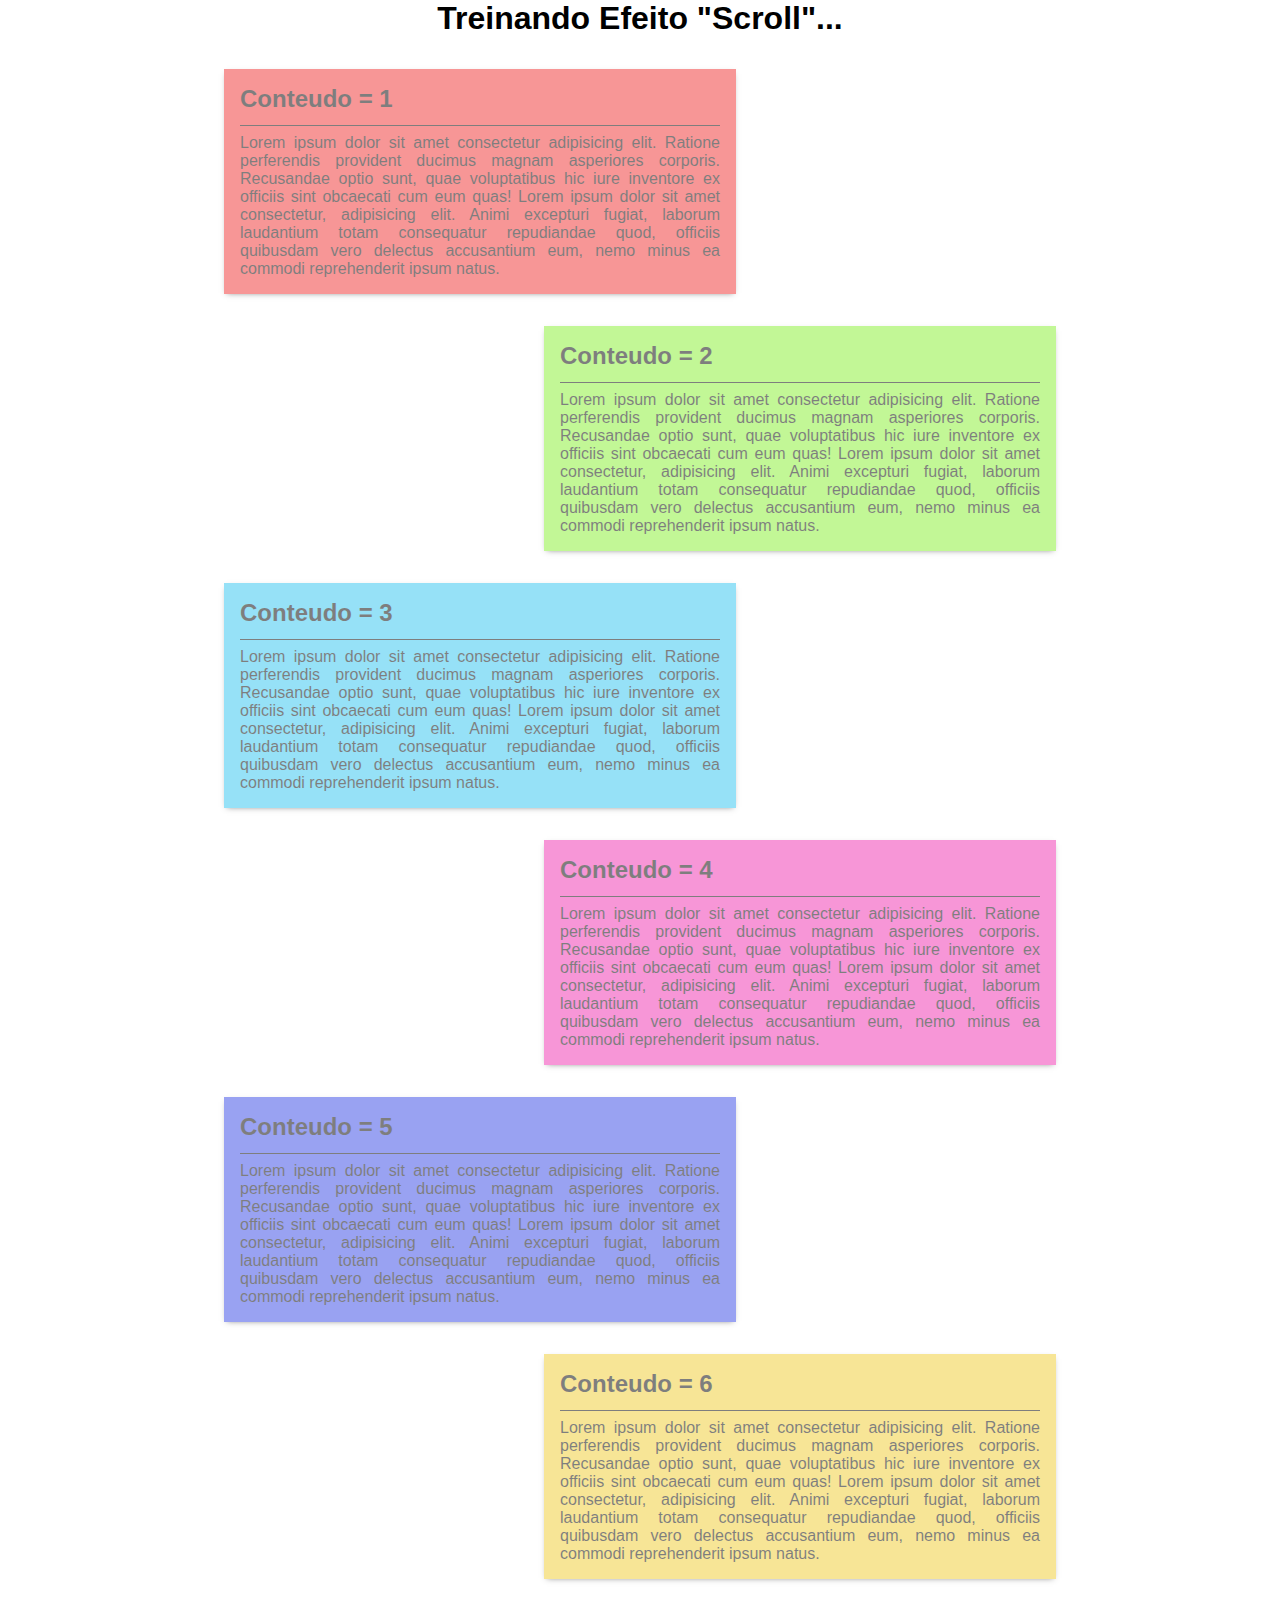
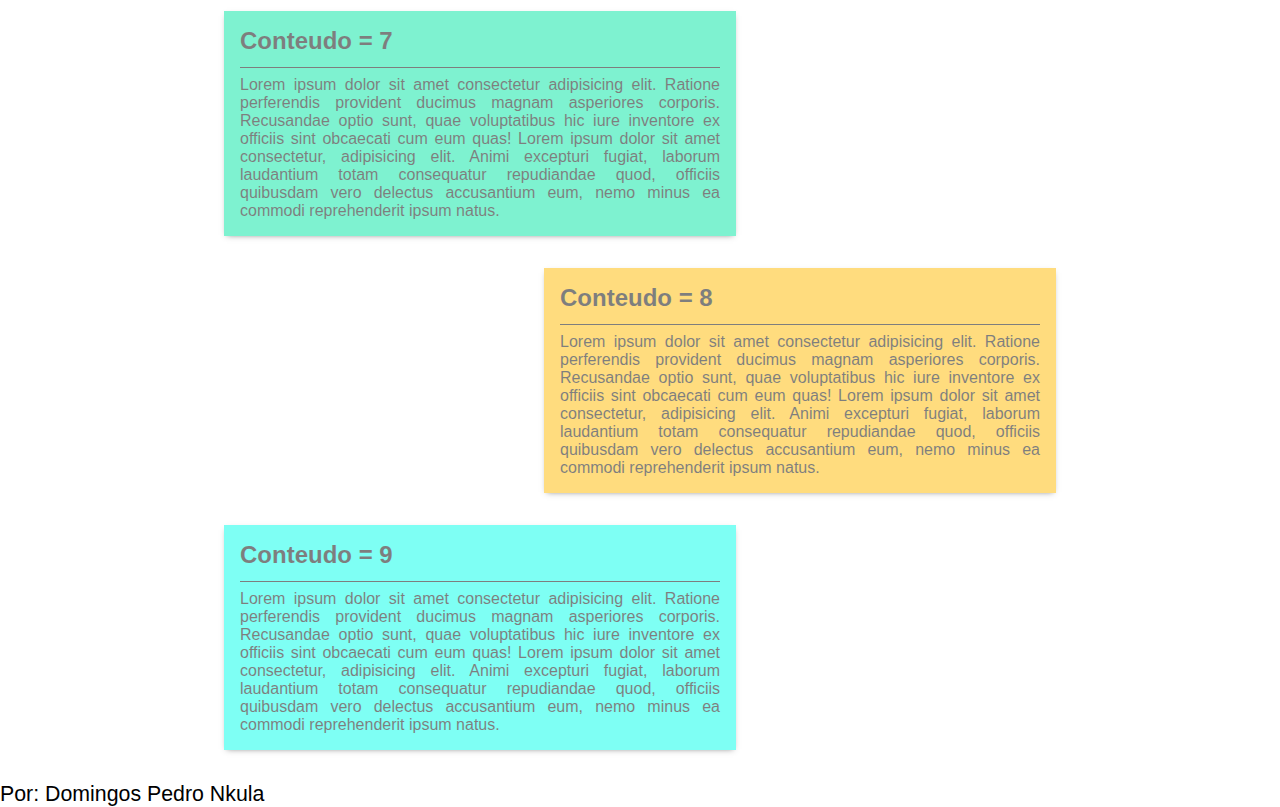
<file: Efeito scroll - HTML CSS JS/index.html>
<!DOCTYPE html>
<html lang="pt-ago">

<head>
    <meta charset="UTF-8">
    <meta name="viewport" content="width=device-width, initial-scale=1.0">
    <title>Treinando...</title>

    <!-- CSS -->
    <link rel="stylesheet" href="style.css">
    <!-- CSS -->
</head>

<body>
    <div class="wrapper">
        <div class="container">

            <h1>
                Treinando Efeito "Scroll"...
            </h1>


            <div class="treino">
                <h2>Conteudo = 1</h2>

                <p>
                    Lorem ipsum dolor sit amet consectetur adipisicing elit. Ratione perferendis provident ducimus
                    magnam
                    asperiores corporis. Recusandae optio sunt, quae voluptatibus hic iure inventore ex officiis sint
                    obcaecati cum eum quas! Lorem ipsum dolor sit amet consectetur, adipisicing elit. Animi excepturi
                    fugiat, laborum laudantium totam consequatur repudiandae quod, officiis quibusdam vero delectus
                    accusantium eum, nemo minus ea commodi reprehenderit ipsum natus.
                </p>
            </div>

            <div class="treino">
                <h2>Conteudo = 2</h2>

                <p>
                    Lorem ipsum dolor sit amet consectetur adipisicing elit. Ratione perferendis provident ducimus
                    magnam
                    asperiores corporis. Recusandae optio sunt, quae voluptatibus hic iure inventore ex officiis sint
                    obcaecati cum eum quas! Lorem ipsum dolor sit amet consectetur, adipisicing elit. Animi excepturi
                    fugiat, laborum laudantium totam consequatur repudiandae quod, officiis quibusdam vero delectus
                    accusantium eum, nemo minus ea commodi reprehenderit ipsum natus.
                </p>
            </div>

            <div class="treino">
                <h2>Conteudo = 3</h2>

                <p>
                    Lorem ipsum dolor sit amet consectetur adipisicing elit. Ratione perferendis provident ducimus
                    magnam
                    asperiores corporis. Recusandae optio sunt, quae voluptatibus hic iure inventore ex officiis sint
                    obcaecati cum eum quas! Lorem ipsum dolor sit amet consectetur, adipisicing elit. Animi excepturi
                    fugiat, laborum laudantium totam consequatur repudiandae quod, officiis quibusdam vero delectus
                    accusantium eum, nemo minus ea commodi reprehenderit ipsum natus.
                </p>
            </div>

            <div class="treino">
                <h2>Conteudo = 4</h2>

                <p>
                    Lorem ipsum dolor sit amet consectetur adipisicing elit. Ratione perferendis provident ducimus
                    magnam
                    asperiores corporis. Recusandae optio sunt, quae voluptatibus hic iure inventore ex officiis sint
                    obcaecati cum eum quas! Lorem ipsum dolor sit amet consectetur, adipisicing elit. Animi excepturi
                    fugiat, laborum laudantium totam consequatur repudiandae quod, officiis quibusdam vero delectus
                    accusantium eum, nemo minus ea commodi reprehenderit ipsum natus.
                </p>
            </div>

            <div class="treino">
                <h2>Conteudo = 5</h2>

                <p>
                    Lorem ipsum dolor sit amet consectetur adipisicing elit. Ratione perferendis provident ducimus
                    magnam
                    asperiores corporis. Recusandae optio sunt, quae voluptatibus hic iure inventore ex officiis sint
                    obcaecati cum eum quas! Lorem ipsum dolor sit amet consectetur, adipisicing elit. Animi excepturi
                    fugiat, laborum laudantium totam consequatur repudiandae quod, officiis quibusdam vero delectus
                    accusantium eum, nemo minus ea commodi reprehenderit ipsum natus.
                </p>
            </div>

            <div class="treino">
                <h2>Conteudo = 6</h2>

                <p>
                    Lorem ipsum dolor sit amet consectetur adipisicing elit. Ratione perferendis provident ducimus
                    magnam
                    asperiores corporis. Recusandae optio sunt, quae voluptatibus hic iure inventore ex officiis sint
                    obcaecati cum eum quas! Lorem ipsum dolor sit amet consectetur, adipisicing elit. Animi excepturi
                    fugiat, laborum laudantium totam consequatur repudiandae quod, officiis quibusdam vero delectus
                    accusantium eum, nemo minus ea commodi reprehenderit ipsum natus.
                </p>
            </div>

            <div class="treino">
                <h2>Conteudo = 7</h2>

                <p>
                    Lorem ipsum dolor sit amet consectetur adipisicing elit. Ratione perferendis provident ducimus
                    magnam
                    asperiores corporis. Recusandae optio sunt, quae voluptatibus hic iure inventore ex officiis sint
                    obcaecati cum eum quas! Lorem ipsum dolor sit amet consectetur, adipisicing elit. Animi excepturi
                    fugiat, laborum laudantium totam consequatur repudiandae quod, officiis quibusdam vero delectus
                    accusantium eum, nemo minus ea commodi reprehenderit ipsum natus.
                </p>
            </div>

            <div class="treino">
                <h2>Conteudo = 8</h2>

                <p>
                    Lorem ipsum dolor sit amet consectetur adipisicing elit. Ratione perferendis provident ducimus
                    magnam
                    asperiores corporis. Recusandae optio sunt, quae voluptatibus hic iure inventore ex officiis sint
                    obcaecati cum eum quas! Lorem ipsum dolor sit amet consectetur, adipisicing elit. Animi excepturi
                    fugiat, laborum laudantium totam consequatur repudiandae quod, officiis quibusdam vero delectus
                    accusantium eum, nemo minus ea commodi reprehenderit ipsum natus.
                </p>
            </div>

            <div class="treino">
                <h2>Conteudo = 9</h2>

                <p>
                    Lorem ipsum dolor sit amet consectetur adipisicing elit. Ratione perferendis provident ducimus
                    magnam
                    asperiores corporis. Recusandae optio sunt, quae voluptatibus hic iure inventore ex officiis sint
                    obcaecati cum eum quas! Lorem ipsum dolor sit amet consectetur, adipisicing elit. Animi excepturi
                    fugiat, laborum laudantium totam consequatur repudiandae quod, officiis quibusdam vero delectus
                    accusantium eum, nemo minus ea commodi reprehenderit ipsum natus.
                </p>
            </div>

        </div>

        <p class="author">Por: Domingos Pedro Nkula</p>
    </div>

    <!-- JS -->
    <script src="app.js"></script>
    <!-- JS -->
</body>

</html>
</file>
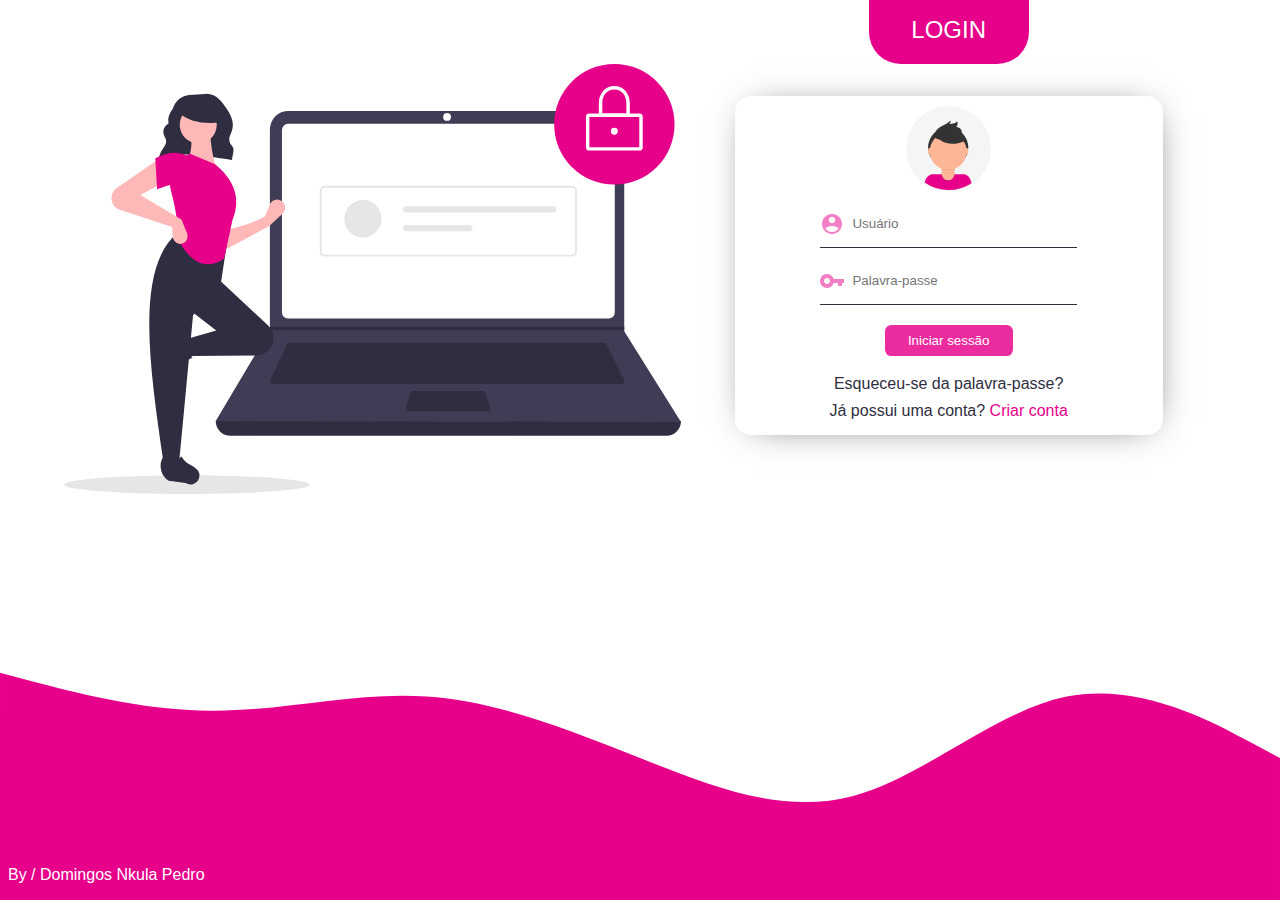
<file: Login - Layout/index.html>
<!DOCTYPE html>
<html lang="pt-ago">

<head>
    <meta charset="UTF-8">
    <meta name="viewport" content="width=device-width, initial-scale=1.0">
    <title>FORMULÁRIO | Login</title>

    <!-- LINKS DE ESTILOS -->
    <link rel="stylesheet" href="assets/css/reset.css">
    <link rel="stylesheet" href="assets/css/style.css">
    <link rel="stylesheet" href="assets/css/responsividade.css">
    <!-- ================ -->

</head>

<body>

    <div id="wrapper">
        <div class="container">

            <form class="cadastro" id="cadastro" style="position: absolute;" action="">
                <h1>Cadastrar</h1>
                <input type="text" name="nome" placeholder="Insira seu nome">
                <input type="email" name="email" placeholder="Insira seu email">
                <input type="password" name="senha" placeholder="Insira sua senha">
                <input type="submit" name="confirmar" value="Cadastrar">

                <a href="#" id="login_form" style="color: #e7008bd3;">Login</a>
            </form>

            <div class="svg" id="svg">
                <img src="assets/img/svg/undraw_secure_login_pdn4.svg">
            </div>

            <div class="caixadelogin" id="caixadelogin">

                <div class="title">
                    <p>LOGIN</p>
                </div>

                <form action="" class="formulario">
                    <div class="content">
                        <!-- FOTO DE USUARIO -->
                        <div class="userFoto">
                            <img src="assets/img/svg/undraw_profile_pic_ic5t.svg">
                        </div>
                        <!-- CAIXA / USUARIO -->
                        <div class="usuario">
                            <img src="assets/img/ico/user_male_circle_24px.png" class="imgusuario">
                            <input type="text" placeholder="Usuário" class="inusuario">
                        </div>
                        <!-- CAIXA / PALAVRA PASSE -->
                        <div class="passe">
                            <img src="assets/img/ico/key_24px.png" class="imgpasse">
                            <input type="password" placeholder="Palavra-passe" class="inpasse">
                        </div>
                        <!-- INPUT SUBMIT -->
                        <input type="submit" value="Iniciar sessão" id="login" onclick="return validar()">

                        <!-- LINKS DE "ESQUECEU SUA PASSE" E CADASTRO -->
                        <a href="#" class="forget textcolor2">Esqueceu-se da palavra-passe?</a>

                        <p class="possuirconta textcolor2">Já possui uma conta?
                            <a href="#" class="criar textcolor1 txt_deco" id="criarconta">Criar conta</a>
                        </p>

                    </div>
                </form>
            </div>
        </div>

        <p class="autor">By / Domingos Nkula Pedro</p>

    </div>
    <script src="assets/js/script.js"></script>
</body>

</html>
</file>
<file: Efeito scroll - HTML CSS JS/style.css>
@charset "UTF-8";

* {
    padding: 0;
    margin: 0;
    box-sizing: border-box;
    font-family: Noto sans, Arial, Helvetica, sans-serif;
}

.wrapper {
    width: 100%;
    overflow: hidden;
}

h1 {text-align: center;}

.container {
    width: 80%;
    margin: 0 auto;
    text-align: justify;
}

.treino {
    box-shadow: 0px 2px 6px -3px;
    padding: 1em;
    width: 50%;
    margin: 2em auto;
}

.wrapper .container .treino:nth-child(2) {background-color: #f12f2f;}
.wrapper .container .treino:nth-child(3) {background-color: #86f12f;}
.wrapper .container .treino:nth-child(4) {background-color: #2fc4f1;}
.wrapper .container .treino:nth-child(5) {background-color: #f12fb0;}
.wrapper .container .treino:nth-child(6) {background-color: #3647e7;}
.wrapper .container .treino:nth-child(7) {background-color: #f1cd2f;}
.wrapper .container .treino:nth-child(8) {background-color: #00e7a2;}
.wrapper .container .treino:nth-child(9) {background-color: #ffbb00;}
.wrapper .container .treino:nth-child(10) {background-color: #00ffea;}

.treino h2 {
    border-bottom: 1px solid #000;
    padding-bottom: .5em;
}

.treino p {
    padding-top: .5em;
}

.author {
    font-family: calibri, sans-serif;
    font-size: 16pt;
    color: #000000;
}

/* === RESPONSIVIDADE === */

@media (max-width: 500px ) {

    .container {
        width: 95%;
    }

    .treino {
        width: 100%;
    }
}


@media (max-width: 650px ) {
    .treino {
        width: 100%;
    }
}

@media (max-width: 760px ) {
    .treino {
        width: 90%;
    }
}

@media (max-width: 950px ) {
    .treino {
        width: 80%;
    }
}

@media (min-width: 951px ) {
    .treino {
        width: 50%;
    }
}
</file>
<file: Login - Layout/assets/css/style.css>
/* === CORPO DA PÁGINA === */

body 
{
    background-image: url(../img/svg/wave.svg);
    height: 100vh;
    background-size:  100%;
    background-repeat: no-repeat;
    background-position: bottom;
}

/* === CONTAINER === */

.container
{
    display: flex;
    position: relative;
    top: 4rem;
    position: relative;
}

/* === SVG === */

.svg { 
    width: 70%; 
    transform: translateX(-110%);
    transition: 1s transform linear;

}

.svg img {width: 100%;}

/* === TÍTULO === */

.caixadelogin
{
    position: relative;
    display: flex;
    flex-direction: column;
    justify-content: center;
    align-items: center;
    height: auto;
    transform: translateX(110%);
    transition: 1s transform linear;


}

.caixadelogin.voltar,
.svg.voltar {
    transform: none;
}

.title
{
    position: relative;
    background-color: #e7008a;
    color: #fff;
    height: 7rem; 
    border-radius: 0 0 2rem 2rem;
    width: 10rem;
    top: -7rem;
}

.title p
{
    text-align: center;
    position: relative;
    top: 4rem;
    font-size: 1.5rem;
}

/* === FORMULÁRIO === */

.formulario 
{
    display: flex;
    flex-direction: column;
    align-items: center;
    justify-content: center;
    position: relative;
    top: -5rem;
}

.content 
{
    display: flex;
    flex-direction: column;
    justify-content: center;
    align-items: center;
    border-radius: 1rem;
    padding: .6rem .01rem;
    width: 80%;
    box-shadow: 2px 2px 36px -17px #2f2e41;
    background-color: #fff;
    position: relative;
}

/* === FOTO DE USUÁRIO */

.formulario .userFoto {width: 20%;}
.formulario img {width: 100%;}

.formulario input[type="text"], .formulario input[type="password"]
{
    width: 100%;
    padding: 1rem 2rem;
    margin: .3rem 0;
    border: none;
    border-bottom: 0.12rem solid #2f2e41;
}

.formulario input[type="text"]:focus, .formulario input[type="password"]:focus
{
    border-bottom: 0.12rem solid #e7008a;
    color: #2f2e41;
}

.formulario input[type="submit"]
{
    width: 30%;
    padding: .5rem 1.3rem;
    margin: .9rem 0;

    background-color: #e7008bd3;
    color: #fff;
    border-radius: .4rem;
}

.formulario input[type="submit"]:hover
{
    cursor: pointer;
    background-color: #e7008a;
}


/* === DEPOIS DO INPUT SUBMIT === */

.forget, .possuirconta
{
    margin: .3rem 0;
}

.usuario, .passe
{
    width: 60%;
    display: flex;
    justify-content: center;
    align-items: center;
    position: relative;
}

.usuario img, .passe img
{
    width: 1.5rem;
    height: 1.5rem;
    position: absolute;
    left: 0;
    opacity: 50%;
    transition: 0.5s;
}

.autor
{
    position: absolute;
    bottom: 1rem;
    left: 0.5rem;
    color: #fff;
}


.cadastro {
    left: 20%;
    height: 300px;
    width: 60%;
    border-radius: .5em;
    display: flex;
    flex-direction: column;
    align-items: center;
    justify-content: center;
    box-shadow: 2px 2px 36px -17px #2f2e41;
    transform: translateY(-200%);
    transition: 1s transform linear;
}

.cadastro.vir {
    transform: none;
}

.cadastro h1 {
    color: #e7008a;
    font-size: 1.5em;
}
.cadastro input {
    padding: .5em 1em;
    margin: 1em 0;
    border-bottom: 0.12rem solid #e7008a;
    width: 80%;
}

.cadastro input[type="submit"] {
    border-bottom: none;
    width: 30%;
    padding: .5rem 1.3rem;
    margin: .9rem 0;

    background-color: #e7008bd3;
    color: #fff;
    border-radius: .4rem;
}
</file>
<file: Login - Layout/assets/css/responsividade.css>
/* ==== RESPONSIVIDADE === */

@media screen and (max-width: 1000px){
    
    .svg {display: none;}

    .container
    {
        justify-content: center;
        align-items: center;
        top: 7rem;
    }

    .title { top: -9rem;}
}

@media screen and (max-width: 500px){
    
    .formulario {top: -8rem;}
    .content {height: 70vh;}

    .content > div, .possuirconta, .forget
    {
        margin: .5rem 0;
    }

    .cadastro {
        width: 70%;
        top: 5em;
    }
}
</file>
